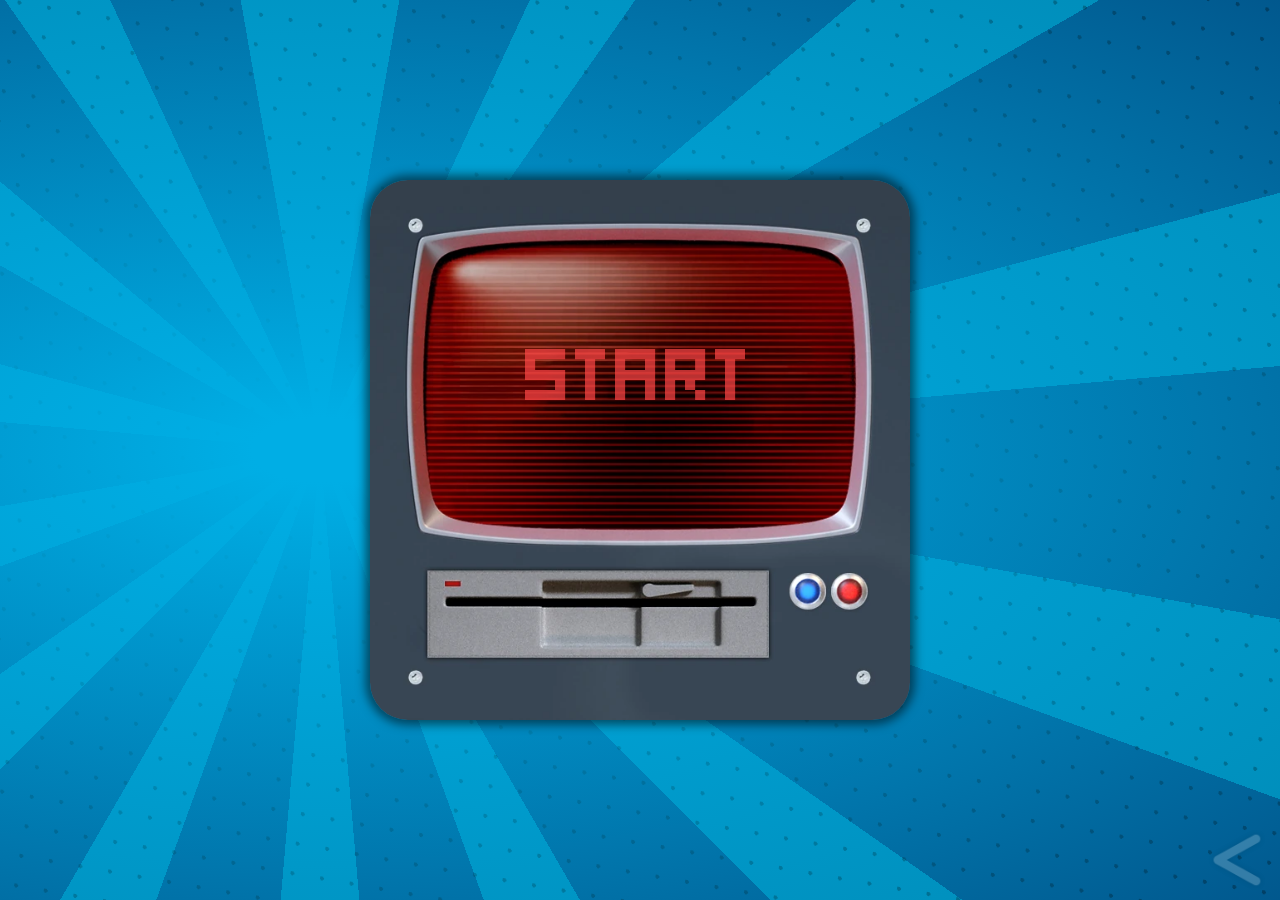
<file: code.html>
<!DOCTYPE html>
<html lang="pl">

<head>
    <meta charset="UTF-8">
    <meta http-equiv="X-UA-Compatible" content="IE=edge">
    <meta name="viewport" content="width=device-width, initial-scale=1.0">
    <meta name="theme-color" content="#016eb1">
    <link rel="stylesheet" href="./style.css">
    <link rel="shortcut icon" href="./img/logo.webp" type="image/x-icon">
    <title>Decrypto Code</title>
</head>

<body class="">
    <div id="container">
        <span id="menu" class="hidden">
            <img id="menu-icon" src="img/greater-than.png">
            <img id="menu-battery" src="img/battery.png">
            <img id="menu-fullscreen" src="img/fullscreen.png">
            <img id="menu-exit" src="img/exit.png">
        </span>
        <div id="bg">
            <div id="bg-conic"></div>
            <div id="bg-dots"></div>
            <div id="bg-glow"></div>
        </div>
    
        <div id="cardHolder">
            <div class="card black">
                <div class="cardUI">START</div>
            </div>
        </div>
    </div>
    <script>
        const card = document.querySelector('.card');
        const cardText = document.querySelector('.card div');

        let t = 0;
        let n = [1, 2, 3, 4];
        cardText.parentElement.addEventListener('click', () => {
            if (Date.now() - t < 30000) {
                cardText.animate(
                    { translate: ['-30px', '30px', '0px', '-10px', '5px'] }
                    , {
                        duration: 500,
                        easing: 'steps(10, end)'
                    })
                return;
            };
            t = Date.now();
            cardText.animate(
                { opacity: [.7, 0, .4, 0, 0, .5, .1, .7] }
                , {
                    duration: 1000,
                    easing: 'steps(8, end)'
            })
            card.animate(
                { scale: [1, 0.95, 1] }
                , {
                    duration: 400,
                    easing: 'ease-in-out'
            })
            setTimeout(() => {
                cardText.textContent = n.sort(() => (Math.random() > 0.5) ? 1 : -1).slice(0, 3).join('.')
            }, 500)
        });
    </script>
    <script src="menu.js"></script>
</body>

</html>
</file>
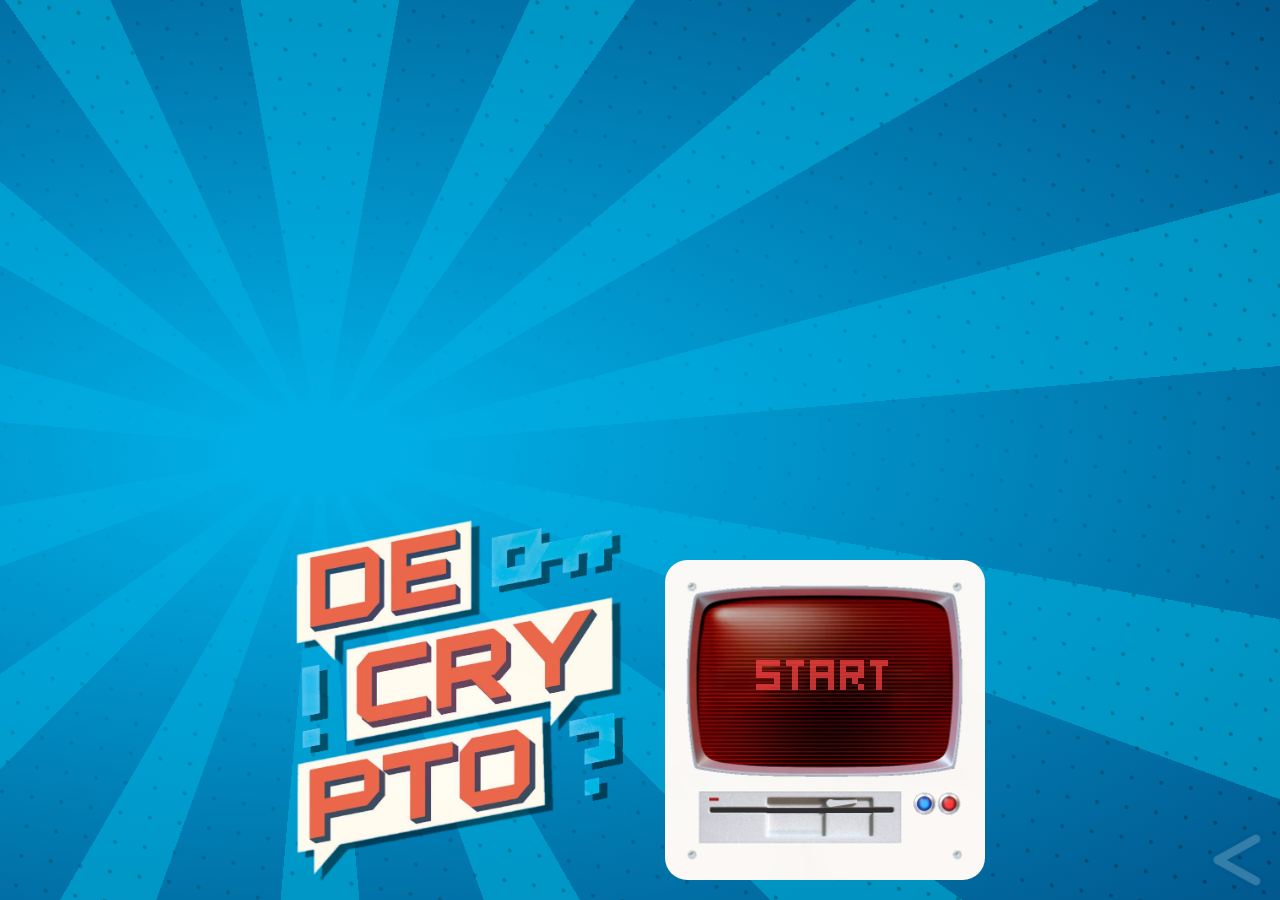
<file: lg.html>
<!DOCTYPE html>
<html lang="pl">

<head>
    <meta charset="UTF-8">
    <meta http-equiv="X-UA-Compatible" content="IE=edge">
    <meta name="viewport" content="width=device-width, initial-scale=1.0">
    <meta name="theme-color" content="#016eb1">
    <link rel="shortcut icon" href="./img/logo.webp" type="image/x-icon">
    <title>Velvet Decrypto</title>
    <link rel="stylesheet" href="./style.css">
    <style>
        main {
            align-items: end;
            grid-template-columns: 1fr 1fr;
            gap: 50px;
            padding-bottom: 20px;
        }
        #container > section {
            display: grid;
            grid-template-rows: 1fr 1fr;
        }
        #board1{
            transform: rotate(180deg);
        }
    </style>
</head>

<body class="">
    <div id="container">
        <span id="menu" class="hidden">
            <img id="menu-icon" src="img/greater-than.png">
            <img id="menu-battery" src="img/battery.png">
            <img id="menu-fullscreen" src="img/fullscreen.png">
            <img id="menu-exit" src="img/exit.png">
        </span>
        <div id="bg">
            <div id="bg-conic"></div>
            <div id="bg-dots"></div>
            <div id="bg-glow"></div>
        </div>
        <main>
            <a href="./code.html">
                <img src="img/logo2.webp" alt="Decrypto">
            </a>
            <div class="card white">
                <div class="cardUI" id="play-button">START</div>
            </div>
        </main>
        <section>
            <div class="board" id="board1">
                <img src="./img/black_board.webp" alt="board">
            </div>
            <div class="board" id="board2">
                <img src="./img/black_board.webp" alt="board">
            </div>
        </section>
    </div>

    <div id="cardHolder"></div>
    <script src="script_lg.js"></script>
    <script src="menu.js"></script>
</body>

</html>
</file>
<file: style.css>
@font-face {
    font-family: "Decrypted";
    src: url('./decrypted.ttf') format('truetype');
}

@font-face {
    font-family: "Geologica";
    src: url('./Geologica-ExtraBold.ttf') format('truetype');
}

body {
    --color1: #00aee5;
    --color2: #016eb1;
    height: 100vh;
    margin: 0;
    background-color: black;
}

#container {
    position: relative;
    width: 100vw;
    height: 100vh;
    overflow: hidden;

    display: flex;
    align-content: center;
    justify-content: center;
}

#bg {
    position: absolute;
    top: 0;
    left: 0;
    width: 100vw;
    height: 100vh;
    animation: fadeIn 1s;
    overflow: hidden;
}

@keyframes fadeIn {
    0% {
        opacity: 0;
    }
    100% {
        opacity: 1;
    }
}

@keyframes fadeOut {
    0% {
        opacity: 1;
    }
    100% {
        opacity: 0;
    }
}

#bg.hidden {
    display: none;
}

#bg-conic {
    --angle: 0deg;
    position: absolute;
    top: calc(min(-100vw, -100vh) + 50vh);
    left: calc(min(-100vw, -100vh) + 25vw);
    width: max(200vw, 200vh);
    height: max(200vw, 200vh);
    overflow: hidden;  
    background: repeating-conic-gradient(
            var(--color1) calc(var(--angle)) calc(var(--angle) + 10deg),
            var(--color2) calc(var(--angle) + 10deg) calc(var(--angle) + 25deg));
    background-size: contain;
    animation: rotate infinite 120s linear;
}


@keyframes rotate {
    0% {
        transform: rotate(0deg);
    }
    100% {
        transform: rotate(360deg);
    }
}

#bg-glow {
    position: absolute;
    top: 0;
    left: 0;
    background: radial-gradient(at 25%, var(--color1) 5%, rgba(0, 0, 0, 0.2));
    width: 100vw;
    height: 100vh;
}

#bg-dots {
    position: absolute;
    background: radial-gradient(rgba(0, 0, 0, 0.3) 10%, transparent 10%);
    background-position: center;
    background-size: 30px 30px;
    top: -30vh;
    left: -50vw;
    width: 200vw;
    height: 200vh;
    rotate: 10deg;
    transform-origin: center;
}

/* Menu */

#menu {
    position: absolute;
    bottom: 10px;
    right: 10px;
    height: clamp(10px, 10vh, 60px);
    z-index: 100;
    color: var(--color2);
    user-select: none;
    cursor: pointer;
    filter: hue-rotate(100deg);
    transition: translate .5s, opacity .5s;
    opacity: 0.7;
}

#menu.hidden {
    translate: 75% 0;
    opacity: 0.2;

    #menu-icon {
        rotate: 180deg;
    }
}

#menu img {
    transition: rotate .5s;
    height: 100%;
    filter: invert(100%) drop-shadow(0 0 3px rgba(0, 0, 0, 0.5));
}

/* Card generator */

#card-gen{
    position: absolute;
    right: 5px;
    bottom: 5px;
    width: 50px;
    height: 50px;
}

/* menu */

main {
    display: grid;
    flex-wrap: wrap;
    grid-template-columns: 1fr 1fr 1fr;
    /* grid-template-rows: 1fr 1fr; */
    justify-items: center;
    align-items: center;
    gap: 25px;
    transition: 1s;
    transform-origin: 60% 60%;
    max-width: 90vw;
}

.game main {
    scale: 0;
    opacity: 0;
}

main a {
    filter: drop-shadow(8px 5px rgba(0, 0, 0, 0.5));
    max-height: 90vh;
    max-width: 25vw;
}

main img {
    width: 100%;
    cursor: pointer;
}

.card {
    position: relative;
    background-size: contain;
    background-position: 50% 30%;
    background-repeat: no-repeat;
    aspect-ratio: 1;
    border-radius: 7%;
    container-type: inline-size;
    width: 100%;
    transition: box-shadow 0.5s;
}

.card.white {
    background-image: url('./img/white_card.webp');
}

.card.black {
    background-image: url('./img/black_card.webp');
}

#cardHolder {
    position: absolute;
    top: 50%;
    left: 50%;
    translate: -50% -50%;
    display: flex;
    flex-direction: row;
    align-items: center;
    justify-content: center;
    gap: 10px;
    max-width: 90vw;
    max-height: 90vh;
}

#cardHolder > .card {
    width: min(60vh, 90vw);
    background-color: rgba(0, 0, 0, 0.2);
    box-shadow: 0 0 10px 5px rgba(0, 0, 0, 0.5);
}

#cardHolder > .card.slide-down {
    transform: translateY(300%);
    transition: transform 1s cubic-bezier(0.33, 0.66, 1, 1);
}

.card .cardUI,
.card input {
    display: flex;
    align-items: center;
    justify-content: center;
    position: absolute;
    left: 50%;
    transform: translateX(-50%);
    top: 12%;
    width: 100%;
    height: 50%;

    color: rgb(255, 71, 71);
    font-family: 'Decrypted';
    font-size: 15cqw;
    text-align: center;

    user-select: none;
    -webkit-tap-highlight-color:  rgba(255, 255, 255, 0); /* mobile */
    background-color: transparent;
    border: none;
    outline: none;
    overflow: hidden;
    cursor: pointer;
    opacity: 0.7;
    z-index: 9;
}

input[type="checkbox"] {
    display: none;
}

::placeholder {
    color: rgb(255, 71, 71);
    opacity: 0.5;
}

.card label {
    position: absolute;
    bottom: 50%;
    right: 8%;
    width: 25%;
    user-select: none;
    cursor: pointer;
    z-index: 10;
}

.card :not(:checked) + label img {
    content: url('./img/no_camera_icon.webp');
}

.card :checked + label + input {
    animation: blinking 500ms steps(8, end) forwards;
}

.card :checked + label + input + video {
    animation: blinking 1500ms steps(8, end);
}

@keyframes blinking {
    0% { opacity: 0.7; }
    10% { opacity: 0; }
    20% { opacity: 0.4; }
    30% { opacity: 0; }
    40% { opacity: 0; }
    50% { opacity: 0.5; }
    60% { opacity: 0.1; }
    70% { opacity: 0.7; }
    100% { opacity: 0; display: none; }
}

.card img, .card canvas {
    position: absolute;
    top: 15%;
    left: 27%;
    /* aspect-ratio: 4 / 3; */
    width: 46%;
    cursor: pointer;
}

.qrcode img {
    opacity: 0.7;
}

#reader {
    overflow: hidden;
    border-radius: 7%;
}

#reader::after {
    position: absolute;
    top: 0;
    left: 0;
    width: 100%;
    height: 100%;
    content: '';
    background-image: url('./img/black_card_top.webp');
    background-size: contain;
    border-radius: 7%;
    z-index: 6;
    /* opacity: 0; */
}

#reader.white::after {
    background-image: url('./img/white_card_top.webp');
}

#reader video {
    width: 100% !important;
    position: relative;
    top: 38%;
    left: 0;
    translate: 0% -50%;
    opacity: 0.7;
    filter: sepia(100%) saturate(300%) brightness(30%) hue-rotate(310deg);
}
/* red line going up and down */
#reader:has(:checked)::before {
    position: absolute;
    top: 0;
    left: 0;
    width: 100%;
    height: 100%;
    content: '';
    background: linear-gradient(transparent 0%, rgb(146, 0, 0) 20%, transparent 30%);
    animation: red-line 4s infinite linear;
    z-index: 5;
}

@keyframes red-line {
    0% { transform: translateY(-30%); }
    50% { transform: translateY(70%); }
    100% { transform: translateY(-30%); }
}


/* gameSection */

#container > section {
    position: absolute;
    top: 50%;
    left: 50%;
    translate: -50% -50%;
    border-radius: 20px;

    display: flex;
    align-items: center;
    animation: 1s zoom-in forwards;
    scale: 0.2;
    opacity: 0;
    max-height: 95vh;
    max-width: 95vw;
    height: 100vh;
    aspect-ratio: 900 / 319;
}

body:not(.game) #container > section {
    pointer-events: none;
    animation: none;
}

@keyframes zoom-in {
    to{scale: 1; opacity: 1;}
}

.board {
    position: relative;
    background-repeat: no-repeat;
    background-image: url('./img/black_board.webp');
    background-size: contain;
    aspect-ratio: 900 / 319;
    container-type: inline-size;
    width: 100%;
    border-radius: 5px;
    box-shadow: 0 0 10px 5px rgba(0, 0, 0, 0.5);
    user-select: none;
}

.board > img {
    position: absolute;
    top: 0;
    left: 0;
    width: 100%;
}

section > img {
    border-radius: 30px;
}

.key{
    --delay: 0;
    position: absolute;
    top: -200%;
    width: 18%;

    display: flex;
    flex-direction: column;
    justify-content: center;
    align-items: center;
    text-align: center;

    background: url('./img/key.webp');
    background-size: cover;
    -webkit-clip-path: polygon(0 0, 0 100%, 100% 100%, 100% 10%, 90% 0);
    clip-path: polygon(0 0, 0 100%, 100% 100%, 100% 10%, 90% 0);
    aspect-ratio: 49/74;

    color: rgba(1, 9, 255, 0);
    font-family: 'Geologica';
    font-size: 3cqw;
    overflow: visible;
    filter: blur(10px);

    transition: all calc(var(--delay) / 2 + .3s), color 0s;
}

.key::after{
    display: block;
    bottom: 0;
    content: attr(data-n);
    color: white;
    opacity: 0;
    font-family: Decrypted;
    font-size: min(10vh, 10vw);
    max-height: 0;
    transition: .5s;
}

.board.shown .key {
   animation: slide-in 3s var(--delay) forwards;
   filter: none;
}

@keyframes slide-in {
    50%, to{    
        top: -8%;
        color: rgba(1, 9, 255, 1);
    }
}

.key:nth-of-type(1){
    left: 8%;
    --delay: 0s;
}
.key:nth-of-type(2){
    left: 30%;
    --delay: .5s;
}
.key:nth-of-type(3){
    left: 51%;
    --delay: 1s;
}
.key:nth-of-type(4){
    left: 73%;
    --delay: 1.5s;
}

body.battery_saver{
    background: black;
    .board img {
        display: none;
    }
    #bg {
        animation: fadeOut 1s;
    }
    .card {
        box-shadow: rgb(77, 77, 77) 0 0 15px;
    }
    .board{
        background-image: none;
        box-shadow: none;
    } 
    
    .board::before{
        position: absolute;
        bottom: 0;
        left: 50%;
        translate: -50% 0;
        content: attr(data-c);
        color: white;
        opacity: 0.2;
        font-family: Geologica;
    }
    .key{
        gap: 20px;
        translate: 0 17%;
        background: rgba(119, 119, 119, 0.1);
        border-radius: 15px;
        color: white!important;
        clip-path: none;
    }
    #board1 .key{
        translate: 0 -17%;
    }
    .key::after{
        opacity: 0.4;
        max-height: 100px;
    }
}
</file>
